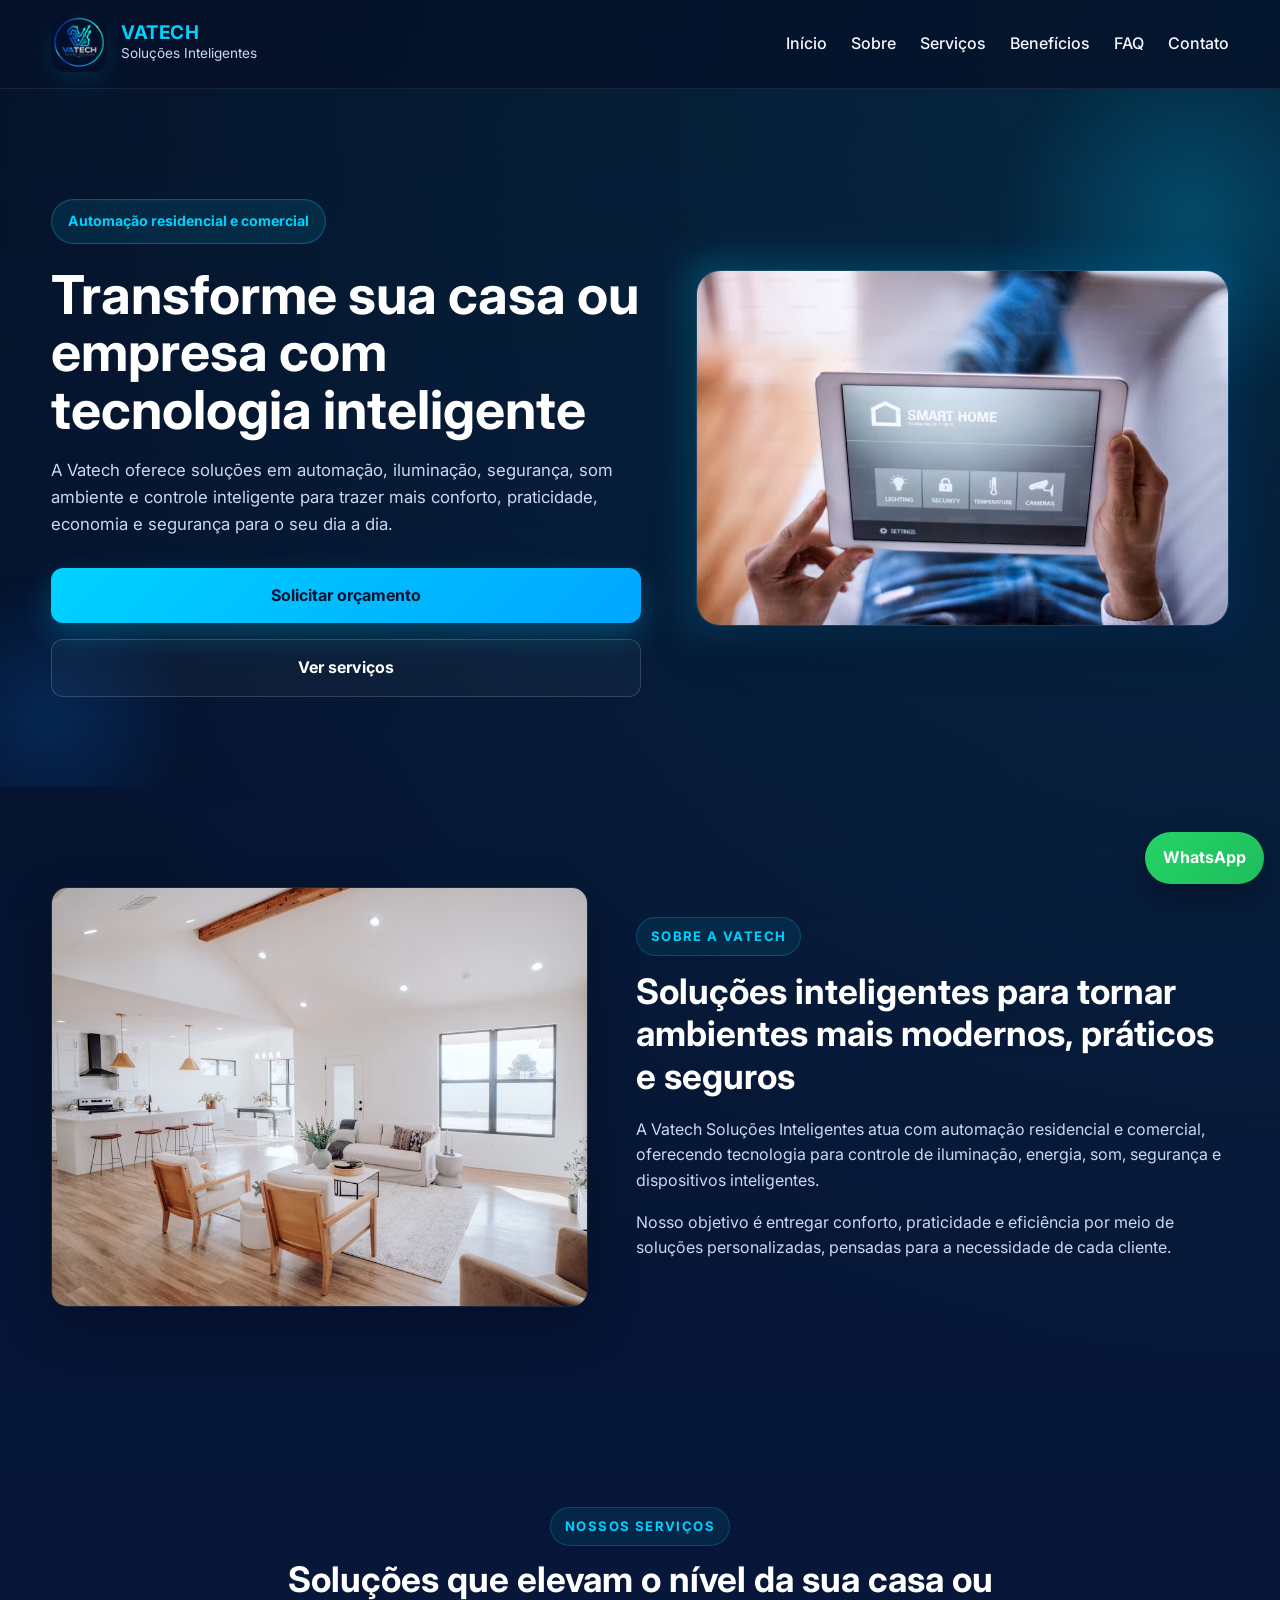
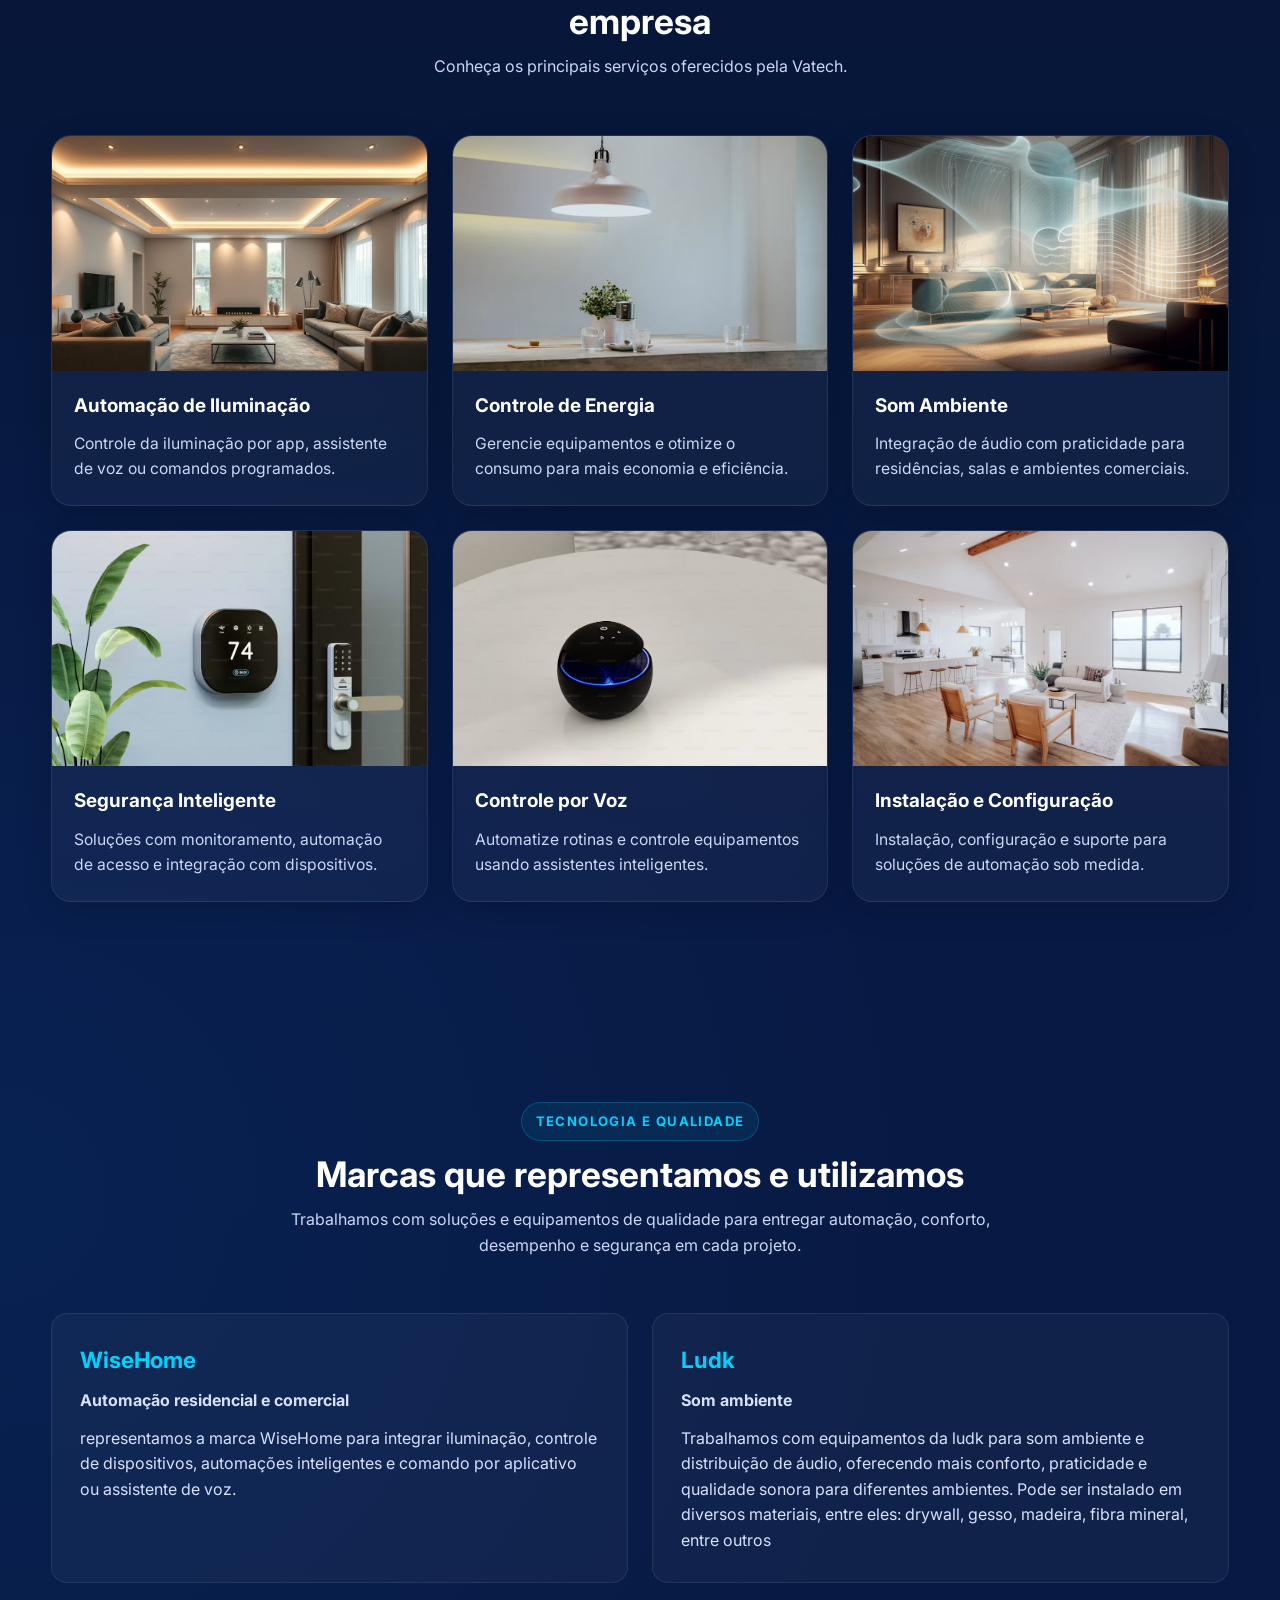
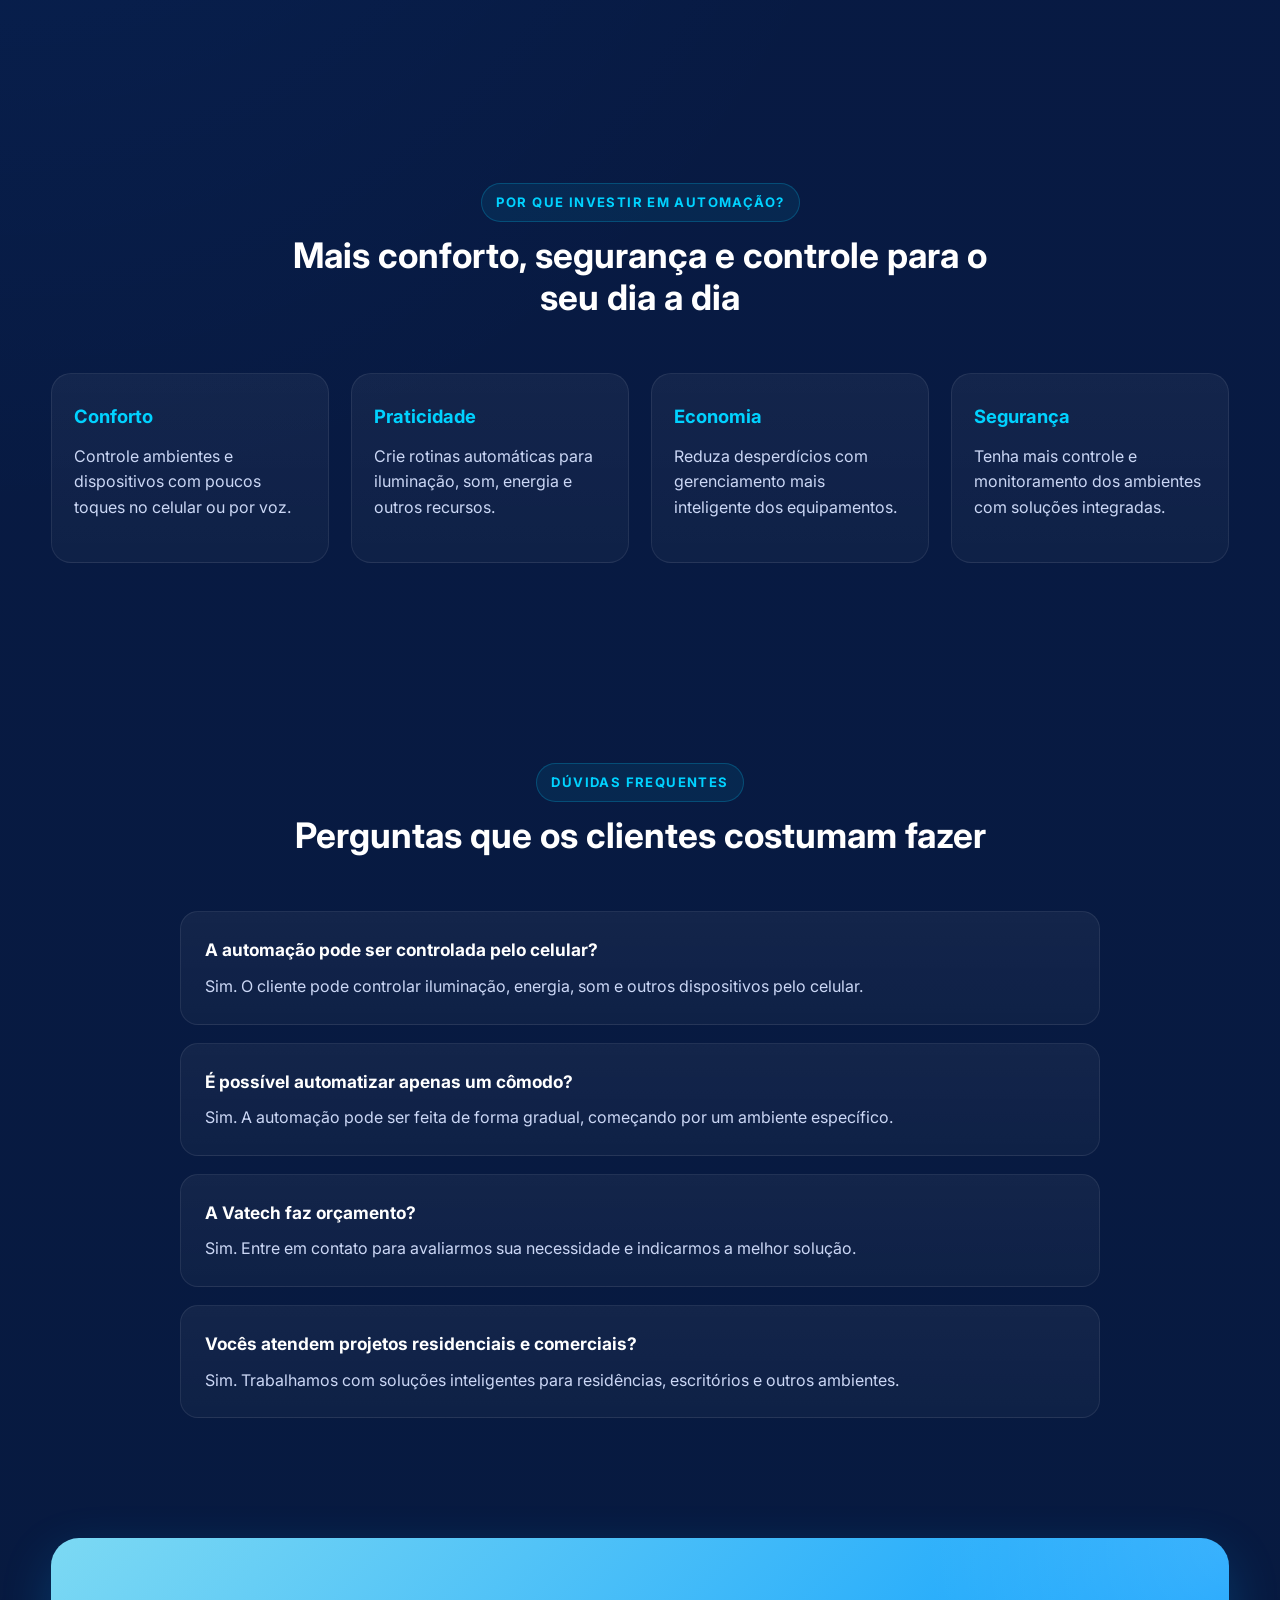
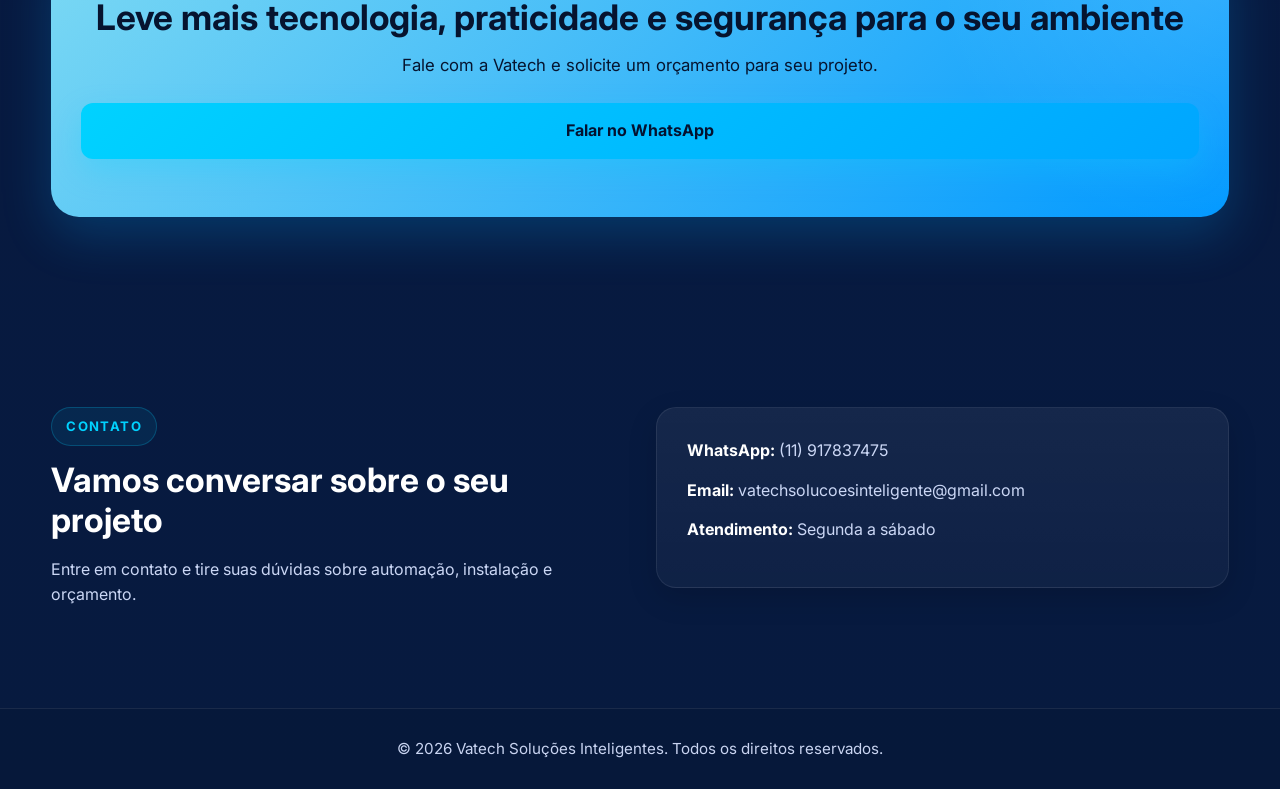
<file: index.html>
<!DOCTYPE html>
<html lang="pt-BR">
<head>
  <meta charset="UTF-8" />
  <meta name="viewport" content="width=device-width, initial-scale=1.0" />
  <title>Vatech Soluções Inteligentes</title>
  <link rel="stylesheet" href="style.css" />
  <link rel="preconnect" href="https://fonts.googleapis.com">
  <link rel="preconnect" href="https://fonts.gstatic.com" crossorigin>
  <link href="https://fonts.googleapis.com/css2?family=Inter:wght@400;500;600;700;800&display=swap" rel="stylesheet">
</head>
<body>

  <!-- HEADER -->
  <header class="header">
  <div class="container nav">
    <div class="logo">
      <img src="img/logo.png" alt="Logo Vatech">
      <div>
        <h1>VATECH</h1>
        <p>Soluções Inteligentes</p>
      </div>
    </div>

    <!-- BOTÃO DO MENU MOBILE -->
    <button class="menu-toggle" id="menu-toggle" type="button" aria-label="Abrir menu">
      ☰
    </button>

    <!-- MENU -->
    <nav class="menu" id="menu">
      <a href="#inicio">Início</a>
      <a href="#sobre">Sobre</a>
      <a href="#servicos">Serviços</a>
      <a href="#beneficios">Benefícios</a>
      <a href="#faq">FAQ</a>
      <a href="#contato">Contato</a>
    </nav>
  </div>
</header>

  <!-- HERO -->
  <section class="hero" id="inicio">
    <div class="container hero-content">
      <div class="hero-text">
        <span class="tag">Automação residencial e comercial</span>
        <h2>Transforme sua casa ou empresa com tecnologia inteligente</h2>
        <p>
          A Vatech oferece soluções em automação, iluminação, segurança, som ambiente e controle inteligente
          para trazer mais conforto, praticidade, economia e segurança para o seu dia a dia.
        </p>

        <div class="hero-buttons">
          <a class="btn-primary" href="https://wa.me/5511917837475" target="_blank">
            Solicitar orçamento
          </a>
          <a class="btn-secondary" href="#servicos">Ver serviços</a>
        </div>
      </div>

      <div class="hero-image">
        <img src="img/controle.jpg" alt="Automação residencial Vatech">
      </div>
    </div>
  </section>

  <!-- SOBRE -->
  <section class="sobre section" id="sobre">
    <div class="container sobre-grid">
      <div class="sobre-img">
        <img src="img/instalacao.jpg" alt="Instalação de automação">
      </div>

      <div class="sobre-text">
        <span class="section-tag">Sobre a Vatech</span>
        <h2>Soluções inteligentes para tornar ambientes mais modernos, práticos e seguros</h2>
        <p>
          A Vatech Soluções Inteligentes atua com automação residencial e comercial, oferecendo tecnologia
          para controle de iluminação, energia, som, segurança e dispositivos inteligentes.
        </p>
        <p>
          Nosso objetivo é entregar conforto, praticidade e eficiência por meio de soluções personalizadas,
          pensadas para a necessidade de cada cliente.
        </p>
      </div>
    </div>
  </section>

  <!-- SERVIÇOS -->
  <section class="servicos section" id="servicos">
    <div class="container">
      <div class="section-header">
        <span class="section-tag">Nossos serviços</span>
        <h2>Soluções que elevam o nível da sua casa ou empresa</h2>
        <p>Conheça os principais serviços oferecidos pela Vatech.</p>
      </div>

      <div class="cards">
        <div class="card">
          <img src="img/iluminacao.jpg" alt="Iluminação inteligente">
          <h3>Automação de Iluminação</h3>
          <p>Controle da iluminação por app, assistente de voz ou comandos programados.</p>
        </div>

        <div class="card">
          <img src="img/energia.jpg" alt="Controle de energia">
          <h3>Controle de Energia</h3>
          <p>Gerencie equipamentos e otimize o consumo para mais economia e eficiência.</p>
        </div>

        <div class="card">
          <img src="img/som.jpg" alt="Som ambiente">
          <h3>Som Ambiente</h3>
          <p>Integração de áudio com praticidade para residências, salas e ambientes comerciais.</p>
        </div>

        <div class="card">
          <img src="img/seguranca.jpg" alt="Segurança inteligente">
          <h3>Segurança Inteligente</h3>
          <p>Soluções com monitoramento, automação de acesso e integração com dispositivos.</p>
        </div>

        <div class="card">
          <img src="img/voz.jpg" alt="Comando por voz">
          <h3>Controle por Voz</h3>
          <p>Automatize rotinas e controle equipamentos usando assistentes inteligentes.</p>
        </div>

        <div class="card">
          <img src="img/instalacao.jpg" alt="Instalação e suporte">
          <h3>Instalação e Configuração</h3>
          <p>Instalação, configuração e suporte para soluções de automação sob medida.</p>
        </div>
      </div>
    </div>
  </section>

  <section class="marcas section" id="marcas">
  <div class="container">
    <div class="section-header">
      <span class="section-tag">Tecnologia e qualidade</span>
      <h2>Marcas que representamos e utilizamos</h2>
      <p>
        Trabalhamos com soluções e equipamentos de qualidade para entregar automação, conforto,
        desempenho e segurança em cada projeto.
      </p>
    </div>

    <div class="marcas-grid">
      <div class="marca-card">
        <h3>WiseHome</h3>
        <p class="marca-categoria">Automação residencial e comercial</p>
        <p>
          representamos a marca WiseHome para integrar iluminação, controle de dispositivos,
          automações inteligentes e comando por aplicativo ou assistente de voz.
        </p>
      </div>

      <div class="marca-card">
        <h3>Ludk</h3>
        <p class="marca-categoria">Som ambiente</p>
        <p>
          Trabalhamos com equipamentos da ludk para som ambiente e distribuição de áudio,
          oferecendo mais conforto, praticidade e qualidade sonora para diferentes ambientes.
          Pode ser instalado em diversos materiais, 
          entre eles: drywall,  gesso, madeira, fibra mineral, entre 
          outros
        </p>
      </div>
    </div>
  </div>
</section>

  <!-- BENEFÍCIOS -->
  <section class="beneficios section" id="beneficios">
    <div class="container">
      <div class="section-header">
        <span class="section-tag">Por que investir em automação?</span>
        <h2>Mais conforto, segurança e controle para o seu dia a dia</h2>
      </div>

      <div class="benefits-grid">
        <div class="benefit-box">
          <h3>Conforto</h3>
          <p>Controle ambientes e dispositivos com poucos toques no celular ou por voz.</p>
        </div>

        <div class="benefit-box">
          <h3>Praticidade</h3>
          <p>Crie rotinas automáticas para iluminação, som, energia e outros recursos.</p>
        </div>

        <div class="benefit-box">
          <h3>Economia</h3>
          <p>Reduza desperdícios com gerenciamento mais inteligente dos equipamentos.</p>
        </div>

        <div class="benefit-box">
          <h3>Segurança</h3>
          <p>Tenha mais controle e monitoramento dos ambientes com soluções integradas.</p>
        </div>
      </div>
    </div>
  </section>

  <!-- GALERIA 
  <section class="galeria section">
    <div class="container">
      <div class="section-header">
        <span class="section-tag">Projetos e inspirações</span>
        <h2>Ambientes que podem receber automação inteligente</h2>
      </div>

      <div class="gallery-grid">
        <img src="img/projeto1.png" alt="Projeto Vatech 1">
        <img src="img/projeto2.png" alt="Projeto Vatech 2">
        <img src="img/projeto3.png" alt="Projeto Vatech 3">
      </div>
    </div>
  </section>  -->

  <!-- FAQ -->
  <section class="faq section" id="faq">
    <div class="container">
      <div class="section-header">
        <span class="section-tag">Dúvidas frequentes</span>
        <h2>Perguntas que os clientes costumam fazer</h2>
      </div>

      <div class="faq-list">
        <div class="faq-item">
          <h3>A automação pode ser controlada pelo celular?</h3>
          <p>Sim. O cliente pode controlar iluminação, energia, som e outros dispositivos pelo celular.</p>
        </div>

        <div class="faq-item">
          <h3>É possível automatizar apenas um cômodo?</h3>
          <p>Sim. A automação pode ser feita de forma gradual, começando por um ambiente específico.</p>
        </div>

        <div class="faq-item">
          <h3>A Vatech faz orçamento?</h3>
          <p>Sim. Entre em contato para avaliarmos sua necessidade e indicarmos a melhor solução.</p>
        </div>

        <div class="faq-item">
          <h3>Vocês atendem projetos residenciais e comerciais?</h3>
          <p>Sim. Trabalhamos com soluções inteligentes para residências, escritórios e outros ambientes.</p>
        </div>
      </div>
    </div>
  </section>

  <!-- CTA FINAL -->
  <section class="cta-final">
    <div class="container cta-box">
      <h2>Leve mais tecnologia, praticidade e segurança para o seu ambiente</h2>
      <p>Fale com a Vatech e solicite um orçamento para seu projeto.</p>
      <a class="btn-primary" href="https://wa.me/5511917837475" target="_blank">
        Falar no WhatsApp
      </a>
    </div>
  </section>

  <!-- CONTATO -->
  <section class="contato section" id="contato">
    <div class="container contato-grid">
      <div>
        <span class="section-tag">Contato</span>
        <h2>Vamos conversar sobre o seu projeto</h2>
        <p>Entre em contato e tire suas dúvidas sobre automação, instalação e orçamento.</p>
      </div>

      <div class="contato-box">
        <p><strong>WhatsApp:</strong> (11) 917837475</p>
        <p><strong>Email:</strong> vatechsolucoesinteligente@gmail.com</p>
        <p><strong>Atendimento:</strong> Segunda a sábado</p>
      </div>
    </div>
  </section>

  <!-- RODAPÉ -->
  <footer class="footer">
    <div class="container footer-content">
      <p>© 2026 Vatech Soluções Inteligentes. Todos os direitos reservados.</p>
    </div>
  </footer>

  <!-- BOTÃO WHATSAPP -->
  <a class="whatsapp-float" href="https://wa.me/5511917837475" target="_blank">
    WhatsApp
  </a>

  <script src="script.js"></script>

</body>
</html>
</file>
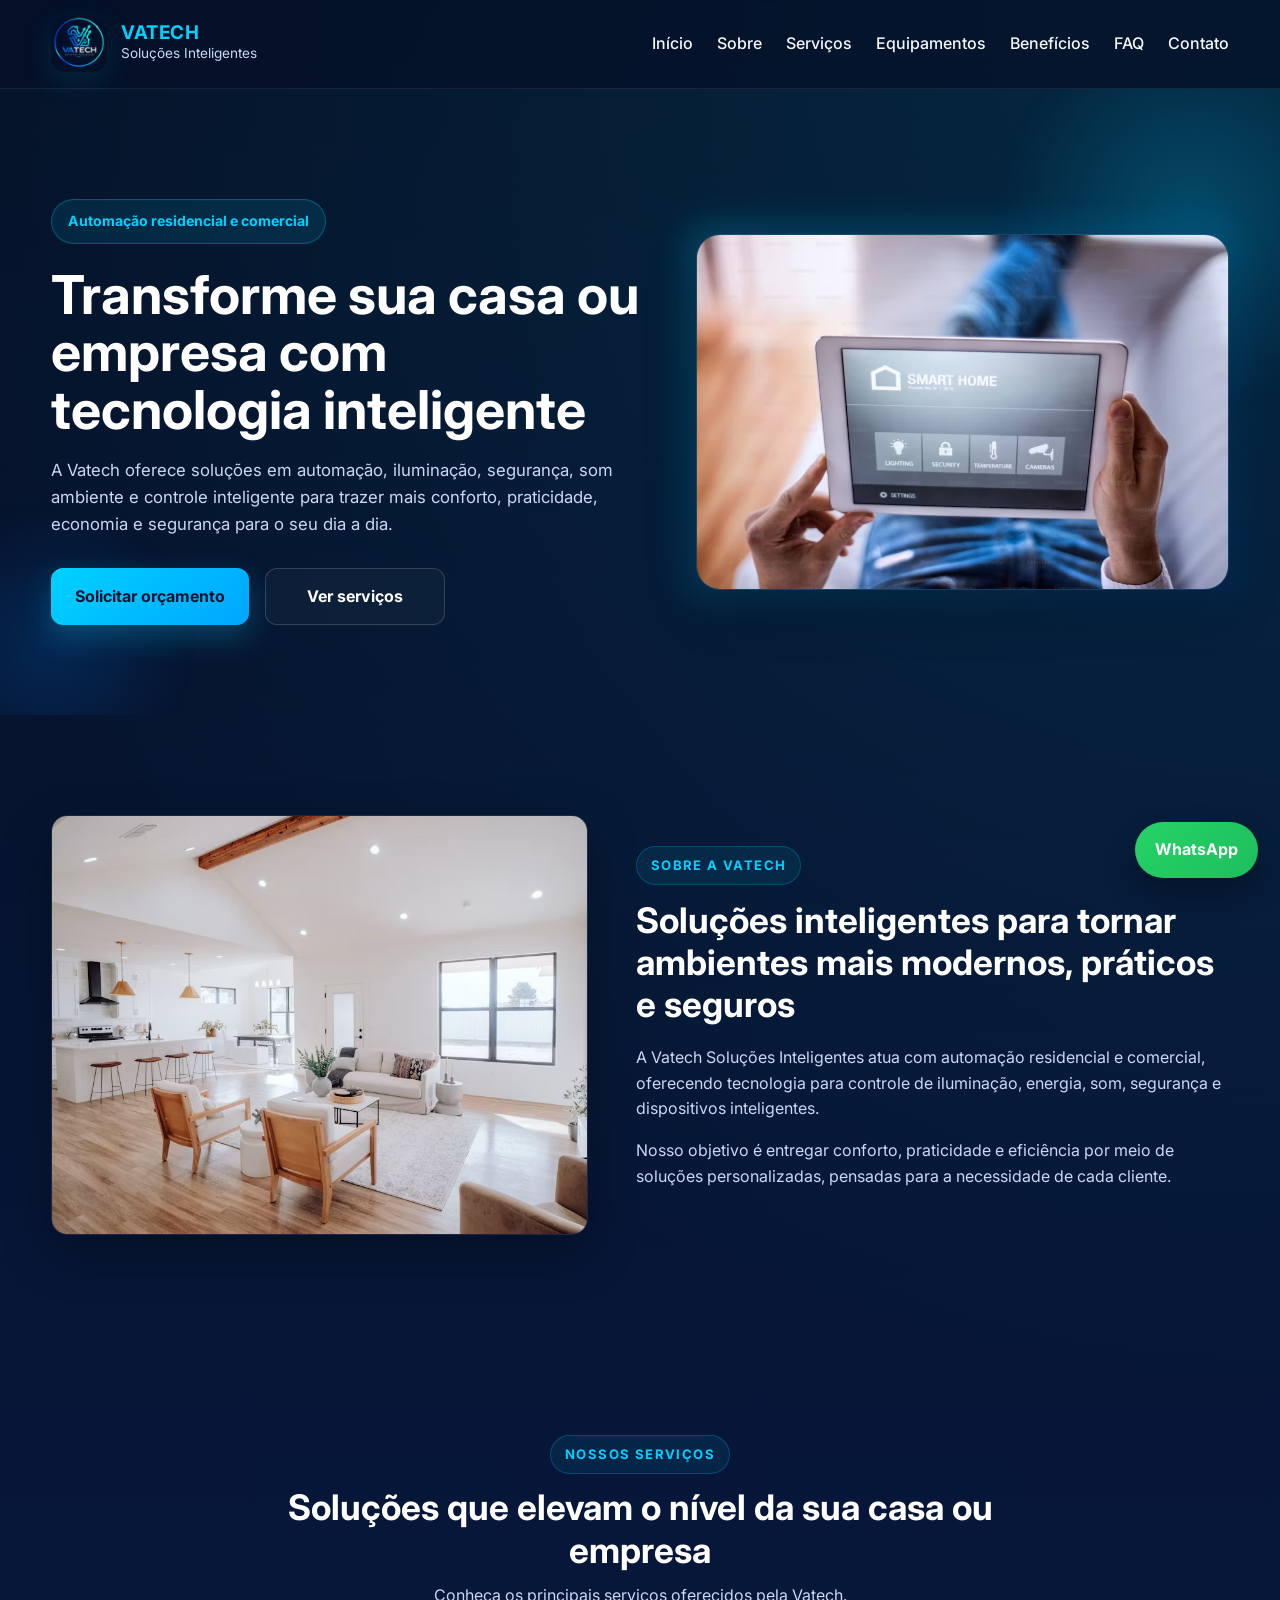
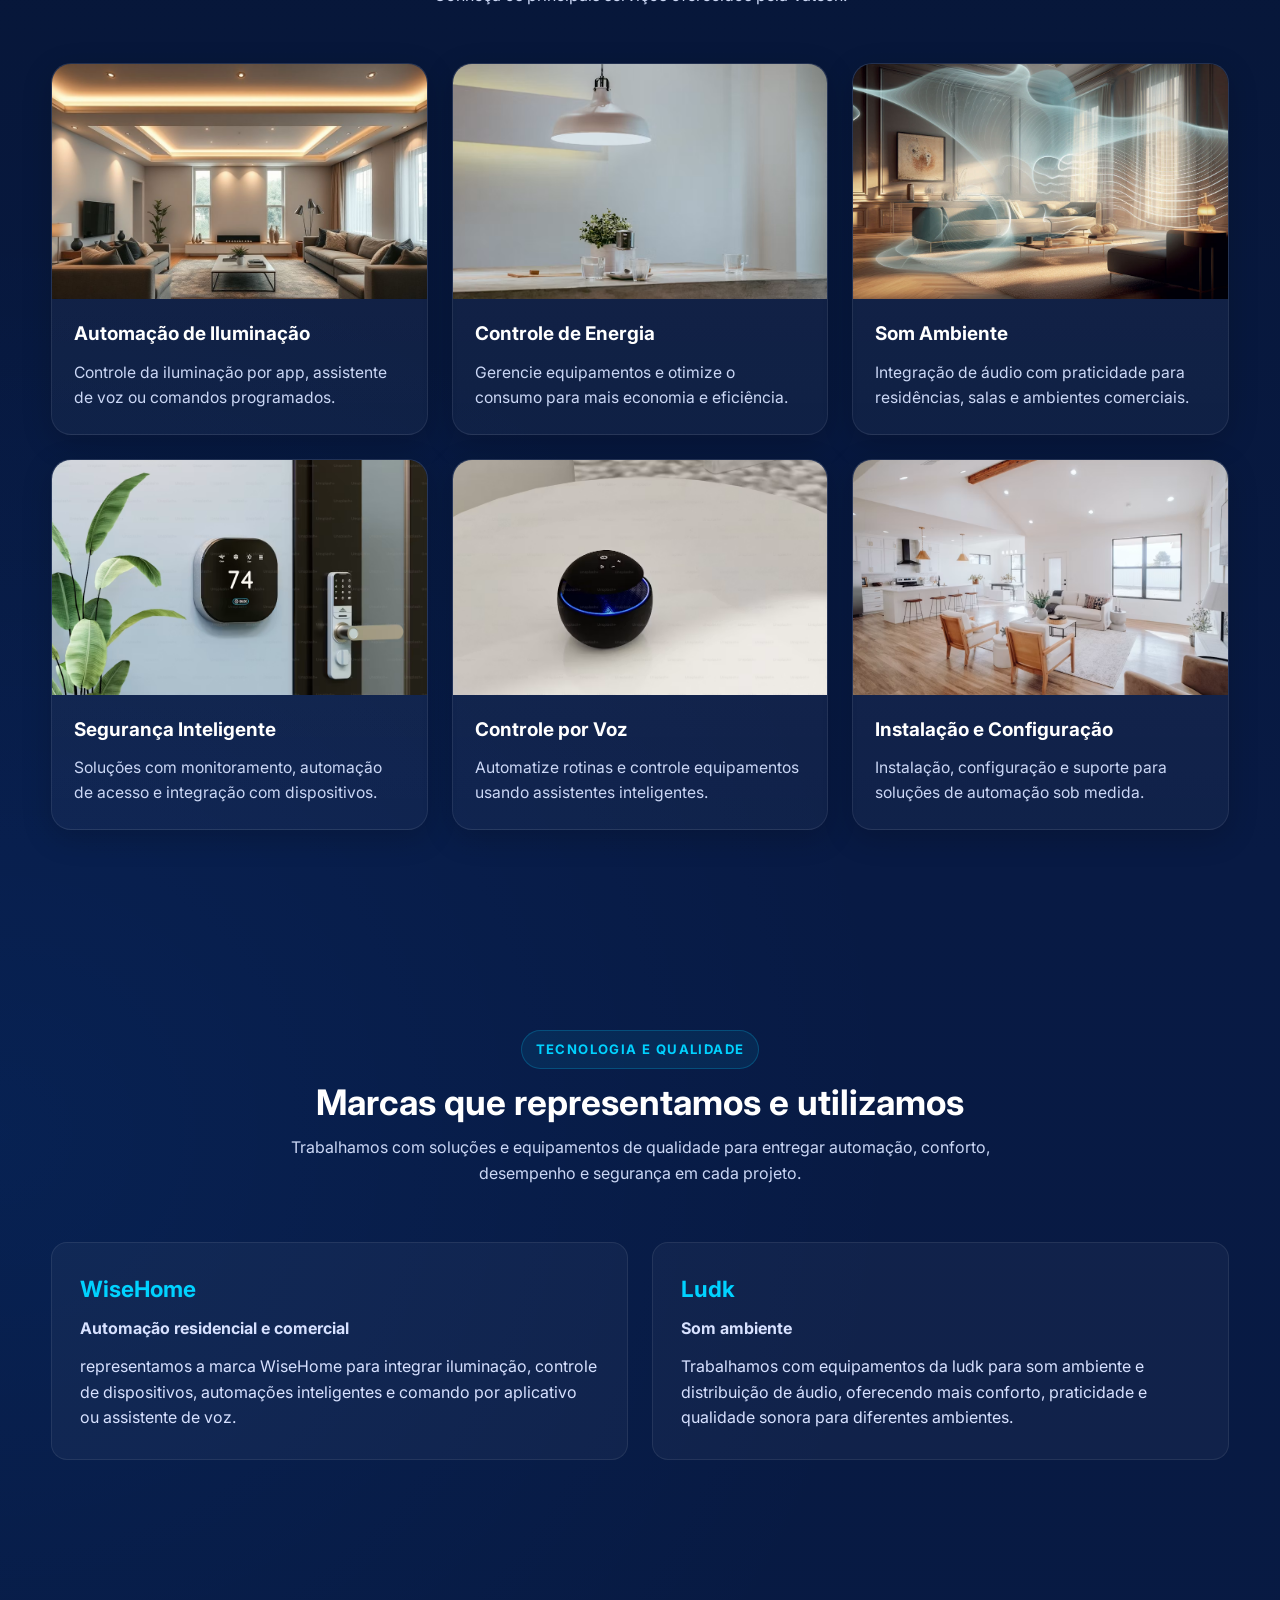
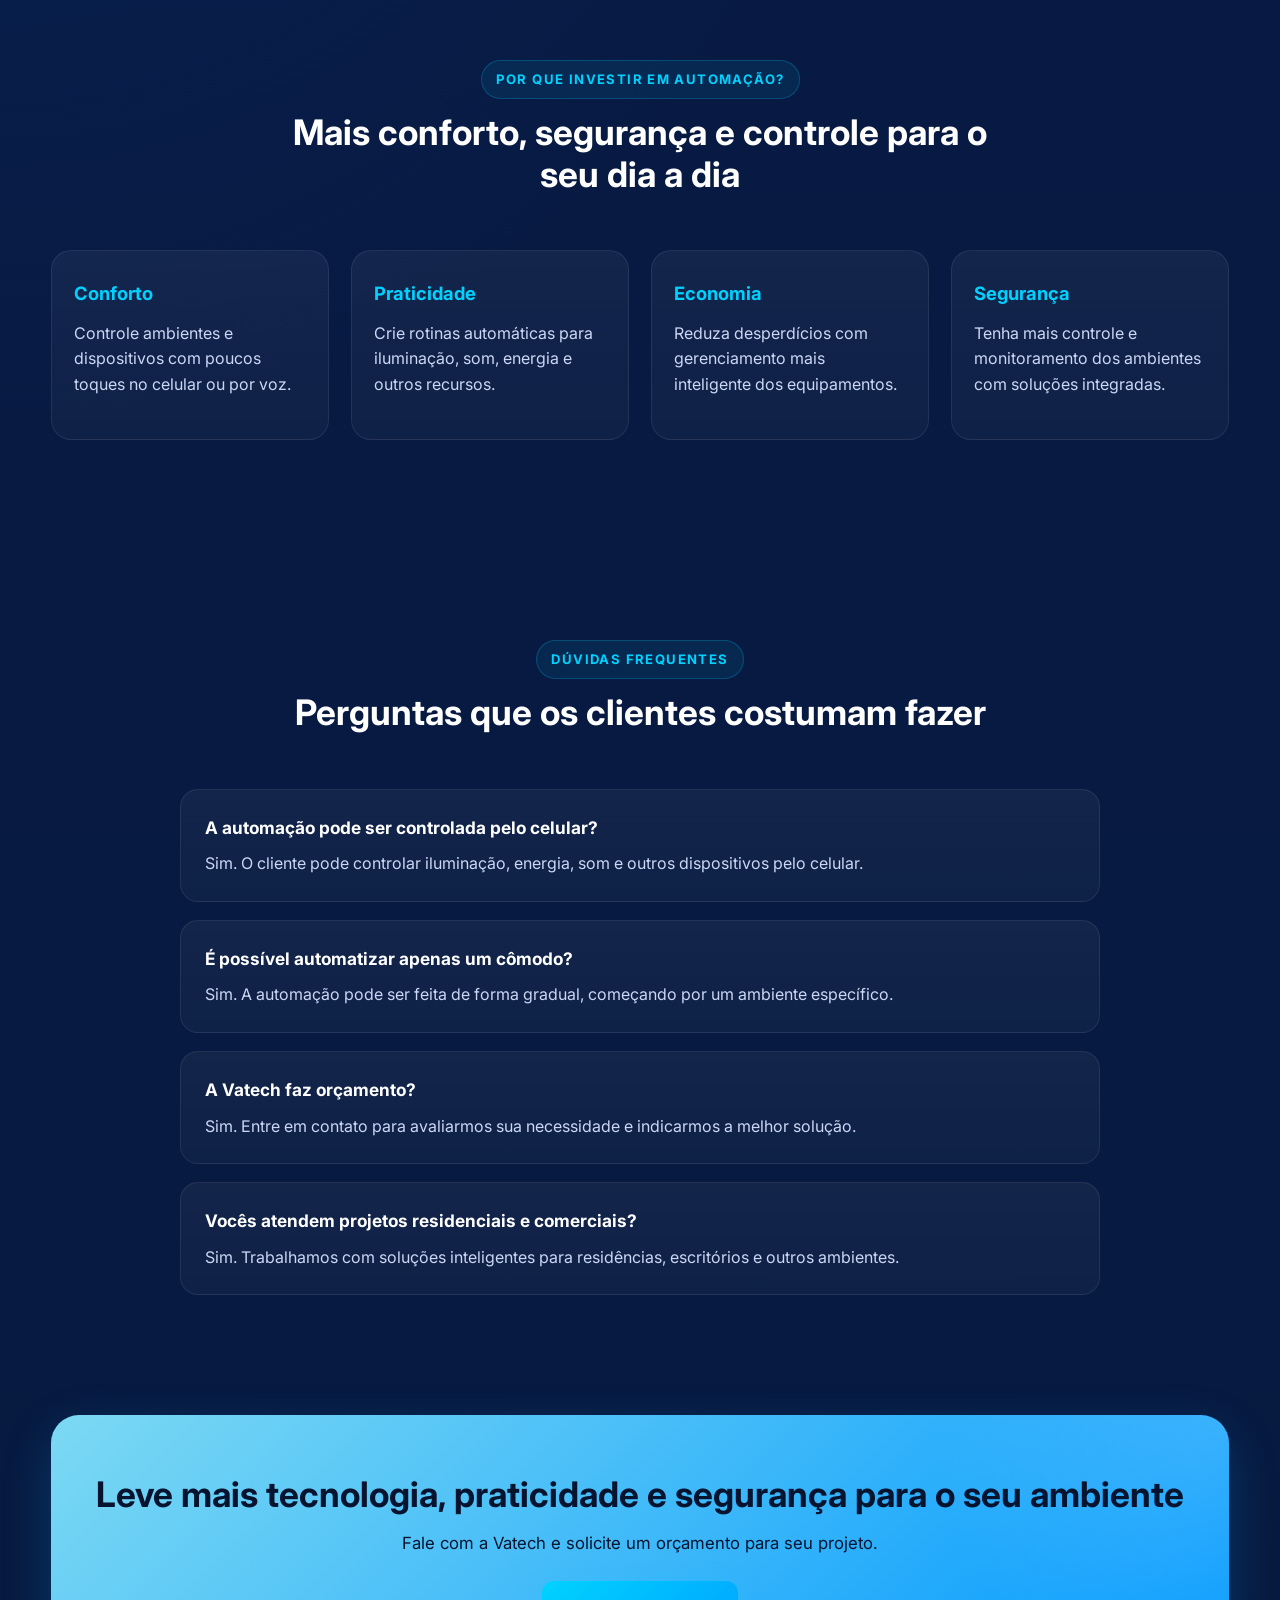
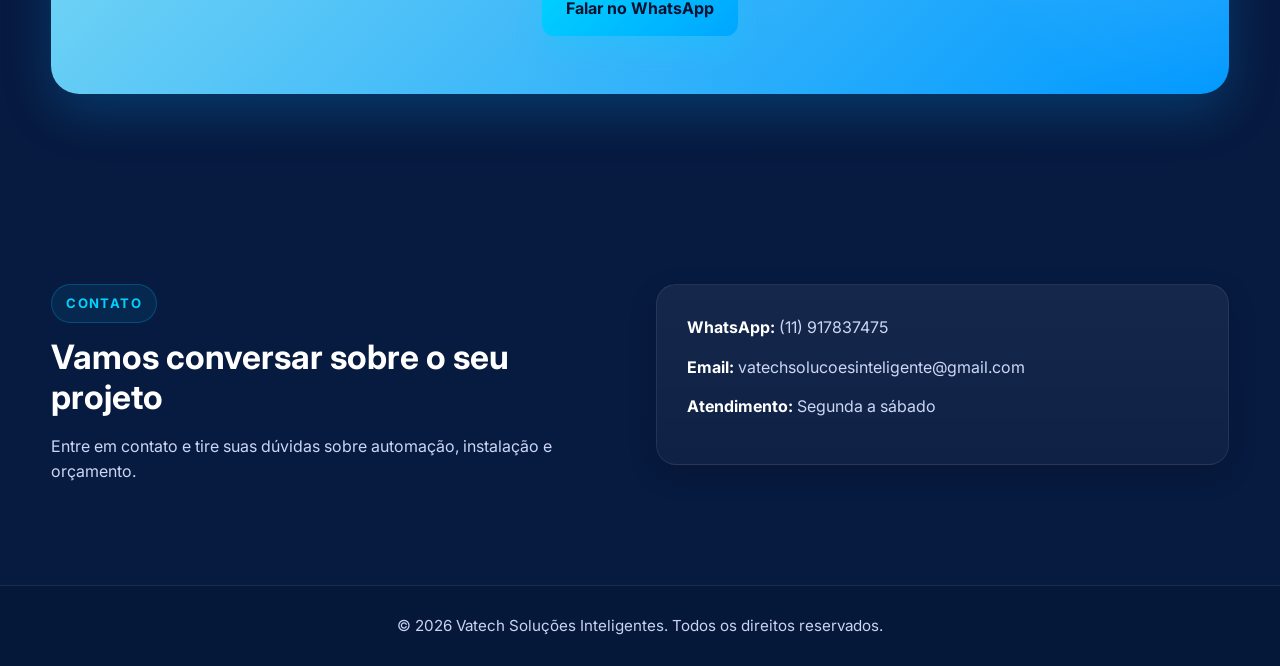
<file: projeto/index.html>
<!DOCTYPE html>
<html lang="pt-BR">
<head>
  <meta charset="UTF-8" />
  <meta name="viewport" content="width=device-width, initial-scale=1.0" />
  <title>Vatech Soluções Inteligentes</title>
  <link rel="stylesheet" href="style.css" />
  <link rel="preconnect" href="https://fonts.googleapis.com">
  <link rel="preconnect" href="https://fonts.gstatic.com" crossorigin>
  <link href="https://fonts.googleapis.com/css2?family=Inter:wght@400;500;600;700;800&display=swap" rel="stylesheet">
</head>
<body>

  <!-- HEADER -->
  <header class="header">
    <div class="container nav">
      <div class="logo">
        <img src="img/logo.png" alt="Logo Vatech">
        <div>
          <h1>VATECH</h1>
          <p>Soluções Inteligentes</p>
        </div>
      </div>

      <nav class="menu">
        <a href="#inicio">Início</a>
        <a href="#sobre">Sobre</a>
        <a href="#servicos">Serviços</a>
        <a href="#marcas">Equipamentos</a>
        <a href="#beneficios">Benefícios</a>
        <a href="#faq">FAQ</a>
        <a href="#contato">Contato</a>
      </nav>
    </div>
  </header>

  <!-- HERO -->
  <section class="hero" id="inicio">
    <div class="container hero-content">
      <div class="hero-text">
        <span class="tag">Automação residencial e comercial</span>
        <h2>Transforme sua casa ou empresa com tecnologia inteligente</h2>
        <p>
          A Vatech oferece soluções em automação, iluminação, segurança, som ambiente e controle inteligente
          para trazer mais conforto, praticidade, economia e segurança para o seu dia a dia.
        </p>

        <div class="hero-buttons">
          <a class="btn-primary" href="https://wa.me/5511917837475" target="_blank">
            Solicitar orçamento
          </a>
          <a class="btn-secondary" href="#servicos">Ver serviços</a>
        </div>
      </div>

      <div class="hero-image">
        <img src="img/controle.jpg" alt="Automação residencial Vatech">
      </div>
    </div>
  </section>

  <!-- SOBRE -->
  <section class="sobre section" id="sobre">
    <div class="container sobre-grid">
      <div class="sobre-img">
        <img src="img/instalacao.jpg" alt="Instalação de automação">
      </div>

      <div class="sobre-text">
        <span class="section-tag">Sobre a Vatech</span>
        <h2>Soluções inteligentes para tornar ambientes mais modernos, práticos e seguros</h2>
        <p>
          A Vatech Soluções Inteligentes atua com automação residencial e comercial, oferecendo tecnologia
          para controle de iluminação, energia, som, segurança e dispositivos inteligentes.
        </p>
        <p>
          Nosso objetivo é entregar conforto, praticidade e eficiência por meio de soluções personalizadas,
          pensadas para a necessidade de cada cliente.
        </p>
      </div>
    </div>
  </section>

  <!-- SERVIÇOS -->
  <section class="servicos section" id="servicos">
    <div class="container">
      <div class="section-header">
        <span class="section-tag">Nossos serviços</span>
        <h2>Soluções que elevam o nível da sua casa ou empresa</h2>
        <p>Conheça os principais serviços oferecidos pela Vatech.</p>
      </div>

      <div class="cards">
        <div class="card">
          <img src="img/iluminacao.jpg" alt="Iluminação inteligente">
          <h3>Automação de Iluminação</h3>
          <p>Controle da iluminação por app, assistente de voz ou comandos programados.</p>
        </div>

        <div class="card">
          <img src="img/energia.jpg" alt="Controle de energia">
          <h3>Controle de Energia</h3>
          <p>Gerencie equipamentos e otimize o consumo para mais economia e eficiência.</p>
        </div>

        <div class="card">
          <img src="img/som.jpg" alt="Som ambiente">
          <h3>Som Ambiente</h3>
          <p>Integração de áudio com praticidade para residências, salas e ambientes comerciais.</p>
        </div>

        <div class="card">
          <img src="img/seguranca.jpg" alt="Segurança inteligente">
          <h3>Segurança Inteligente</h3>
          <p>Soluções com monitoramento, automação de acesso e integração com dispositivos.</p>
        </div>

        <div class="card">
          <img src="img/voz.jpg" alt="Comando por voz">
          <h3>Controle por Voz</h3>
          <p>Automatize rotinas e controle equipamentos usando assistentes inteligentes.</p>
        </div>

        <div class="card">
          <img src="img/instalacao.jpg" alt="Instalação e suporte">
          <h3>Instalação e Configuração</h3>
          <p>Instalação, configuração e suporte para soluções de automação sob medida.</p>
        </div>
      </div>
    </div>
  </section>

  <section class="marcas section" id="marcas">
  <div class="container">
    <div class="section-header">
      <span class="section-tag">Tecnologia e qualidade</span>
      <h2>Marcas que representamos e utilizamos</h2>
      <p>
        Trabalhamos com soluções e equipamentos de qualidade para entregar automação, conforto,
        desempenho e segurança em cada projeto.
      </p>
    </div>

    <div class="marcas-grid">
      <div class="marca-card">
        <h3>WiseHome</h3>
        <p class="marca-categoria">Automação residencial e comercial</p>
        <p>
          representamos a marca WiseHome para integrar iluminação, controle de dispositivos,
          automações inteligentes e comando por aplicativo ou assistente de voz.
        </p>
      </div>

      <div class="marca-card">
        <h3>Ludk</h3>
        <p class="marca-categoria">Som ambiente</p>
        <p>
          Trabalhamos com equipamentos da ludk para som ambiente e distribuição de áudio,
          oferecendo mais conforto, praticidade e qualidade sonora para diferentes ambientes.
        </p>
      </div>
    </div>
  </div>
</section>

  <!-- BENEFÍCIOS -->
  <section class="beneficios section" id="beneficios">
    <div class="container">
      <div class="section-header">
        <span class="section-tag">Por que investir em automação?</span>
        <h2>Mais conforto, segurança e controle para o seu dia a dia</h2>
      </div>

      <div class="benefits-grid">
        <div class="benefit-box">
          <h3>Conforto</h3>
          <p>Controle ambientes e dispositivos com poucos toques no celular ou por voz.</p>
        </div>

        <div class="benefit-box">
          <h3>Praticidade</h3>
          <p>Crie rotinas automáticas para iluminação, som, energia e outros recursos.</p>
        </div>

        <div class="benefit-box">
          <h3>Economia</h3>
          <p>Reduza desperdícios com gerenciamento mais inteligente dos equipamentos.</p>
        </div>

        <div class="benefit-box">
          <h3>Segurança</h3>
          <p>Tenha mais controle e monitoramento dos ambientes com soluções integradas.</p>
        </div>
      </div>
    </div>
  </section>

  <!-- GALERIA 
  <section class="galeria section">
    <div class="container">
      <div class="section-header">
        <span class="section-tag">Projetos e inspirações</span>
        <h2>Ambientes que podem receber automação inteligente</h2>
      </div>

      <div class="gallery-grid">
        <img src="img/projeto1.png" alt="Projeto Vatech 1">
        <img src="img/projeto2.png" alt="Projeto Vatech 2">
        <img src="img/projeto3.png" alt="Projeto Vatech 3">
      </div>
    </div>
  </section>  -->

  <!-- FAQ -->
  <section class="faq section" id="faq">
    <div class="container">
      <div class="section-header">
        <span class="section-tag">Dúvidas frequentes</span>
        <h2>Perguntas que os clientes costumam fazer</h2>
      </div>

      <div class="faq-list">
        <div class="faq-item">
          <h3>A automação pode ser controlada pelo celular?</h3>
          <p>Sim. O cliente pode controlar iluminação, energia, som e outros dispositivos pelo celular.</p>
        </div>

        <div class="faq-item">
          <h3>É possível automatizar apenas um cômodo?</h3>
          <p>Sim. A automação pode ser feita de forma gradual, começando por um ambiente específico.</p>
        </div>

        <div class="faq-item">
          <h3>A Vatech faz orçamento?</h3>
          <p>Sim. Entre em contato para avaliarmos sua necessidade e indicarmos a melhor solução.</p>
        </div>

        <div class="faq-item">
          <h3>Vocês atendem projetos residenciais e comerciais?</h3>
          <p>Sim. Trabalhamos com soluções inteligentes para residências, escritórios e outros ambientes.</p>
        </div>
      </div>
    </div>
  </section>

  <!-- CTA FINAL -->
  <section class="cta-final">
    <div class="container cta-box">
      <h2>Leve mais tecnologia, praticidade e segurança para o seu ambiente</h2>
      <p>Fale com a Vatech e solicite um orçamento para seu projeto.</p>
      <a class="btn-primary" href="https://wa.me/5511917837475" target="_blank">
        Falar no WhatsApp
      </a>
    </div>
  </section>

  <!-- CONTATO -->
  <section class="contato section" id="contato">
    <div class="container contato-grid">
      <div>
        <span class="section-tag">Contato</span>
        <h2>Vamos conversar sobre o seu projeto</h2>
        <p>Entre em contato e tire suas dúvidas sobre automação, instalação e orçamento.</p>
      </div>

      <div class="contato-box">
        <p><strong>WhatsApp:</strong> (11) 917837475</p>
        <p><strong>Email:</strong> vatechsolucoesinteligente@gmail.com</p>
        <p><strong>Atendimento:</strong> Segunda a sábado</p>
      </div>
    </div>
  </section>

  <!-- RODAPÉ -->
  <footer class="footer">
    <div class="container footer-content">
      <p>© 2026 Vatech Soluções Inteligentes. Todos os direitos reservados.</p>
    </div>
  </footer>

  <!-- BOTÃO WHATSAPP -->
  <a class="whatsapp-float" href="https://wa.me/5511917837475" target="_blank">
    WhatsApp
  </a>

</body>
</html>
</file>
<file: style.css>
* {
  margin: 0;
  padding: 0;
  box-sizing: border-box;
}

html {
  scroll-behavior: smooth;
}

:root {
  --bg: #06132e;
  --bg-2: #081a44;
  --bg-3: #0b255d;
  --card: rgba(255, 255, 255, 0.06);
  --card-2: rgba(255, 255, 255, 0.04);
  --border: rgba(255, 255, 255, 0.1);
  --text: #ffffff;
  --muted: #cbd7f5;
  --primary: #00d2ff;
  --primary-2: #00a6ff;
  --shadow: 0 18px 50px rgba(0, 0, 0, 0.28);
  --radius: 18px;
}

body {
  font-family: 'Inter', sans-serif;
  color: var(--text);
  line-height: 1.6;
  background:
    radial-gradient(circle at top right, rgba(0, 210, 255, 0.12), transparent 25%),
    radial-gradient(circle at left center, rgba(0, 120, 255, 0.08), transparent 30%),
    linear-gradient(180deg, #051127 0%, #081a44 45%, #071a3f 100%);
}

img {
  max-width: 100%;
  display: block;
  border-radius: 16px;
}

a {
  text-decoration: none;
}

.container {
  width: min(92%, 1200px);
  margin: 0 auto;
}

.section {
  padding: 100px 0;
  position: relative;
}

.section-header {
  text-align: center;
  max-width: 760px;
  margin: 0 auto 55px;
}

.section-header h2 {
  font-size: 2.2rem;
  line-height: 1.2;
  margin: 12px 0;
}

.section-header p {
  color: var(--muted);
  font-size: 1rem;
}

.section-tag {
  display: inline-block;
  color: var(--primary);
  font-weight: 700;
  text-transform: uppercase;
  font-size: 0.82rem;
  letter-spacing: 1.4px;
  padding: 8px 14px;
  border: 1px solid rgba(0, 210, 255, 0.22);
  border-radius: 999px;
  background: rgba(0, 210, 255, 0.08);
}

/* HEADER */
.header {
  position: sticky;
  top: 0;
  z-index: 1000;
  background: rgba(5, 16, 40, 0.72);
  backdrop-filter: blur(14px);
  border-bottom: 1px solid rgba(255,255,255,0.08);
}

.nav {
  display: flex;
  justify-content: space-between;
  align-items: center;
  padding: 16px 0;
  gap: 20px;
}

.logo {
  display: flex;
  align-items: center;
  gap: 14px;
}

.logo img {
  width: 56px;
  height: 56px;
  object-fit: contain;
  border-radius: 14px;
  box-shadow: 0 10px 30px rgba(0, 210, 255, 0.12);
}

.logo h1 {
  font-size: 1.18rem;
  color: var(--primary);
  line-height: 1;
  letter-spacing: 0.5px;
}

.logo p {
  font-size: 0.85rem;
  color: var(--muted);
}

.menu {
  display: flex;
  gap: 24px;
  flex-wrap: wrap;
}

.menu-toggle {
  display: none;
  background: none;
  border: none;
  color: #fff;
  font-size: 2rem;
  cursor: pointer;
}

.menu a {
  color: #f5f8ff;
  font-weight: 500;
  position: relative;
  transition: 0.3s;
}

.menu a::after {
  content: "";
  position: absolute;
  left: 0;
  bottom: -6px;
  width: 0%;
  height: 2px;
  background: var(--primary);
  transition: 0.3s;
}

.menu a:hover {
  color: var(--primary);
}

.menu a:hover::after {
  width: 100%;
}

/* HERO */
.hero {
  padding: 110px 0 90px;
  position: relative;
  overflow: hidden;
}

.hero::before {
  content: "";
  position: absolute;
  width: 420px;
  height: 420px;
  right: -120px;
  top: -80px;
  background: radial-gradient(circle, rgba(0,210,255,0.22), transparent 65%);
  filter: blur(10px);
  pointer-events: none;
}

.hero::after {
  content: "";
  position: absolute;
  width: 300px;
  height: 300px;
  left: -100px;
  bottom: -80px;
  background: radial-gradient(circle, rgba(0,132,255,0.18), transparent 65%);
  filter: blur(10px);
  pointer-events: none;
}

.hero-content {
  display: grid;
  grid-template-columns: 1.05fr 0.95fr;
  align-items: center;
  gap: 55px;
  position: relative;
  z-index: 1;
}

.tag {
  display: inline-block;
  background: rgba(0, 210, 255, 0.10);
  color: var(--primary);
  border: 1px solid rgba(0, 210, 255, 0.28);
  padding: 10px 16px;
  border-radius: 999px;
  margin-bottom: 22px;
  font-size: 0.88rem;
  font-weight: 700;
  box-shadow: 0 0 0 1px rgba(255,255,255,0.02) inset;
}

.hero-text h2 {
  font-size: 3.35rem;
  line-height: 1.08;
  margin-bottom: 18px;
  max-width: 700px;
}

.hero-text p {
  color: var(--muted);
  max-width: 620px;
  margin-bottom: 30px;
  font-size: 1.05rem;
}

.hero-buttons {
  display: flex;
  gap: 16px;
  flex-wrap: wrap;
}

.btn-primary,
.btn-secondary {
  display: inline-flex;
  align-items: center;
  justify-content: center;
  padding: 15px 24px;
  border-radius: 12px;
  font-weight: 700;
  transition: 0.3s ease;
  min-width: 180px;
}

.btn-primary {
  background: linear-gradient(135deg, var(--primary) 0%, var(--primary-2) 100%);
  color: #041230;
  box-shadow: 0 12px 30px rgba(0, 210, 255, 0.25);
}

.btn-primary:hover {
  transform: translateY(-3px);
  box-shadow: 0 16px 36px rgba(0, 210, 255, 0.32);
}

.btn-secondary {
  border: 1px solid rgba(255,255,255,0.16);
  color: #fff;
  background: rgba(255,255,255,0.03);
}

.btn-secondary:hover {
  border-color: rgba(0,210,255,0.45);
  color: var(--primary);
  transform: translateY(-3px);
}

.hero-image {
  position: relative;
}

.hero-image::before {
  content: "";
  position: absolute;
  inset: -12px;
  background: linear-gradient(135deg, rgba(0,210,255,0.28), rgba(0,110,255,0.18));
  border-radius: 26px;
  filter: blur(16px);
  z-index: -1;
  opacity: 0.8;
}

.hero-image img {
  width: 100%;
  max-height: 500px;
  object-fit: cover;
  border-radius: 24px;
  border: 1px solid rgba(255,255,255,0.08);
  box-shadow: var(--shadow);
}

/* SOBRE */
.sobre-grid {
  display: grid;
  grid-template-columns: 0.95fr 1.05fr;
  gap: 48px;
  align-items: center;
}

.sobre-img img {
  width: 100%;
  min-height: 420px;
  object-fit: cover;
  box-shadow: var(--shadow);
  border: 1px solid rgba(255,255,255,0.08);
}

.sobre-text h2 {
  font-size: 2.2rem;
  margin: 14px 0 20px;
  line-height: 1.2;
}

.sobre-text p {
  color: var(--muted);
  margin-bottom: 16px;
  font-size: 1rem;
}

/* SERVIÇOS */
.cards {
  display: grid;
  grid-template-columns: repeat(3, 1fr);
  gap: 24px;
}

.card {
  background: linear-gradient(180deg, rgba(255,255,255,0.06) 0%, rgba(255,255,255,0.035) 100%);
  border: 1px solid rgba(255,255,255,0.08);
  border-radius: 20px;
  overflow: hidden;
  transition: 0.35s ease;
  position: relative;
  box-shadow: 0 8px 30px rgba(0,0,0,0.18);
}

.card::before {
  content: "";
  position: absolute;
  inset: 0;
  background: linear-gradient(180deg, rgba(0,210,255,0.05), transparent 30%);
  opacity: 0;
  transition: 0.35s ease;
  pointer-events: none;
}

.card:hover {
  transform: translateY(-10px);
  border-color: rgba(0,210,255,0.25);
  box-shadow: 0 20px 45px rgba(0,0,0,0.28);
}

.card:hover::before {
  opacity: 1;
}

.card img {
  width: 100%;
  height: 235px;
  object-fit: cover;
  border-radius: 0;
}

.card h3 {
  font-size: 1.18rem;
  padding: 20px 22px 10px;
}

.card p {
  color: var(--muted);
  padding: 0 22px 24px;
  font-size: 0.98rem;
}

/* MARCAS / EQUIPAMENTOS */
.marcas-grid {
  display: grid;
  grid-template-columns: repeat(2, 1fr);
  gap: 24px;
}

.marca-card {
  background: rgba(255,255,255,0.04);
  border: 1px solid rgba(255,255,255,0.08);
  border-radius: 16px;
  padding: 28px;
  transition: 0.3s;
}

.marca-card:hover {
  transform: translateY(-6px);
  border-color: rgba(0,210,255,0.35);
}

.marca-card h3 {
  font-size: 1.4rem;
  margin-bottom: 10px;
  color: #00d2ff;
}

.marca-categoria {
  font-weight: 700;
  color: #ffffff;
  margin-bottom: 12px;
}

.marca-card p {
  color: #d7e1ff;
}

@media (max-width: 768px) {
  .marcas-grid {
    grid-template-columns: 1fr;
  }
}

/* BENEFÍCIOS */
.benefits-grid {
  display: grid;
  grid-template-columns: repeat(4, 1fr);
  gap: 22px;
}

.benefit-box {
  background: linear-gradient(180deg, rgba(255,255,255,0.05), rgba(255,255,255,0.03));
  border: 1px solid rgba(255,255,255,0.08);
  border-radius: 20px;
  padding: 28px 22px;
  transition: 0.3s ease;
  min-height: 190px;
}

.benefit-box:hover {
  transform: translateY(-6px);
  border-color: rgba(0,210,255,0.25);
  box-shadow: 0 18px 35px rgba(0,0,0,0.18);
}

.benefit-box h3 {
  margin-bottom: 12px;
  color: var(--primary);
  font-size: 1.15rem;
}

.benefit-box p {
  color: var(--muted);
}

/* GALERIA */
.gallery-grid {
  display: grid;
  grid-template-columns: repeat(3, 1fr);
  gap: 22px;
}

.gallery-grid img {
  height: 280px;
  object-fit: cover;
  width: 100%;
  border-radius: 18px;
  border: 1px solid rgba(255,255,255,0.08);
  transition: 0.35s ease;
  box-shadow: 0 10px 30px rgba(0,0,0,0.16);
}

.gallery-grid img:hover {
  transform: translateY(-6px) scale(1.01);
}

/* FAQ */
.faq-list {
  max-width: 920px;
  margin: 0 auto;
  display: grid;
  gap: 18px;
}

.faq-item {
  background: linear-gradient(180deg, rgba(255,255,255,0.05), rgba(255,255,255,0.03));
  border: 1px solid rgba(255,255,255,0.08);
  border-radius: 18px;
  padding: 24px;
  transition: 0.3s ease;
}

.faq-item:hover {
  border-color: rgba(0,210,255,0.22);
  transform: translateY(-3px);
}

.faq-item h3 {
  margin-bottom: 10px;
  font-size: 1.08rem;
}

.faq-item p {
  color: var(--muted);
}

/* CTA FINAL */
.cta-final {
  padding: 20px 0 90px;
}

.cta-box {
  background:
    radial-gradient(circle at top right, rgba(255,255,255,0.15), transparent 25%),
    linear-gradient(135deg, #7cd9f3 0%, #0098ff 100%);
  color: #06142f;
  text-align: center;
  padding: 58px 30px;
  border-radius: 28px;
  box-shadow: 0 18px 50px rgba(0, 170, 255, 0.22);
}

.cta-box h2 {
  font-size: 2.2rem;
  margin-bottom: 14px;
  line-height: 1.2;
}

.cta-box p {
  margin-bottom: 24px;
  font-size: 1.05rem;
}

/* CONTATO */
.contato-grid {
  display: grid;
  grid-template-columns: 1fr 1fr;
  gap: 32px;
  align-items: start;
}

.contato h2 {
  margin: 14px 0 16px;
  font-size: 2.1rem;
  line-height: 1.2;
}

.contato p {
  color: var(--muted);
}

.contato-box {
  background: linear-gradient(180deg, rgba(255,255,255,0.06), rgba(255,255,255,0.035));
  border: 1px solid rgba(255,255,255,0.08);
  border-radius: 20px;
  padding: 30px;
  box-shadow: 0 10px 30px rgba(0,0,0,0.14);
}

.contato-box p {
  margin-bottom: 14px;
  font-size: 1rem;
}

.contato-box strong {
  color: #fff;
}

/* FOOTER */
.footer {
  border-top: 1px solid rgba(255,255,255,0.08);
  padding: 28px 0;
  text-align: center;
  background: rgba(0,0,0,0.08);
}

.footer p {
  color: #c9d4f1;
  font-size: 0.95rem;
}

/* WHATSAPP */
.whatsapp-float {
  position: fixed;
  right: 22px;
  bottom: 22px;
  background: linear-gradient(135deg, #25d366 0%, #1ebe5d 100%);
  color: #fff;
  padding: 15px 20px;
  border-radius: 999px;
  font-weight: 700;
  box-shadow: 0 14px 30px rgba(0,0,0,0.28);
  z-index: 999;
  transition: 0.3s ease;
}

.whatsapp-float:hover {
  transform: translateY(-3px) scale(1.03);
}

/* RESPONSIVO */
@media (max-width: 1100px) {
  .hero-content,
  .sobre-grid,
  .contato-grid {
    grid-template-columns: 1fr;
  }

  .hero-text {
    order: 1;
  }

  .hero-image {
    order: 2;
  }

  .cards {
    grid-template-columns: repeat(2, 1fr);
  }

  .benefits-grid {
    grid-template-columns: repeat(2, 1fr);
  }

  .gallery-grid {
    grid-template-columns: 1fr 1fr;
  }

  .hero-text h2 {
    font-size: 2.7rem;
  }
}

@media (max-width: 768px) {
  .nav {
    flex-direction: row;
    align-items: center;
    justify-content: space-between;
  }

  .menu-toggle {
    display: block;
  }

  .menu {
    display: none;
    position: absolute;
    top: 85px;
    right: 20px;
    width: 220px;
    background: rgba(4, 15, 44, 0.98);
    border: 1px solid rgba(255,255,255,0.08);
    border-radius: 14px;
    padding: 16px;
    flex-direction: column;
    gap: 14px;
    box-shadow: 0 20px 40px rgba(0,0,0,0.25);
    z-index: 999;
  }

  .menu.active {
    display: flex;
  }

  .menu a {
    color: #fff;
    font-size: 1rem;
  }

  .hero-content,
  .sobre-grid,
  .contato-grid {
    grid-template-columns: 1fr;
  }

  .cards,
  .benefits-grid,
  .gallery-grid {
    grid-template-columns: 1fr;
  }

  .hero-text h2,
  .sobre-text h2,
  .section-header h2,
  .contato h2,
  .cta-box h2 {
    font-size: 1.8rem;
  }

  .hero {
    padding-top: 60px;
  }
}

  .hero-buttons {
    flex-direction: column;
    align-items: stretch;
  }

  .btn-primary,
  .btn-secondary {
    width: 100%;
  }

  .whatsapp-float {
    right: 16px;
    bottom: 16px;
    padding: 13px 18px;
  }
</file>
<file: projeto/style.css>
* {
  margin: 0;
  padding: 0;
  box-sizing: border-box;
}

html {
  scroll-behavior: smooth;
}

:root {
  --bg: #06132e;
  --bg-2: #081a44;
  --bg-3: #0b255d;
  --card: rgba(255, 255, 255, 0.06);
  --card-2: rgba(255, 255, 255, 0.04);
  --border: rgba(255, 255, 255, 0.1);
  --text: #ffffff;
  --muted: #cbd7f5;
  --primary: #00d2ff;
  --primary-2: #00a6ff;
  --shadow: 0 18px 50px rgba(0, 0, 0, 0.28);
  --radius: 18px;
}

body {
  font-family: 'Inter', sans-serif;
  color: var(--text);
  line-height: 1.6;
  background:
    radial-gradient(circle at top right, rgba(0, 210, 255, 0.12), transparent 25%),
    radial-gradient(circle at left center, rgba(0, 120, 255, 0.08), transparent 30%),
    linear-gradient(180deg, #051127 0%, #081a44 45%, #071a3f 100%);
}

img {
  max-width: 100%;
  display: block;
  border-radius: 16px;
}

a {
  text-decoration: none;
}

.container {
  width: min(92%, 1200px);
  margin: 0 auto;
}

.section {
  padding: 100px 0;
  position: relative;
}

.section-header {
  text-align: center;
  max-width: 760px;
  margin: 0 auto 55px;
}

.section-header h2 {
  font-size: 2.2rem;
  line-height: 1.2;
  margin: 12px 0;
}

.section-header p {
  color: var(--muted);
  font-size: 1rem;
}

.section-tag {
  display: inline-block;
  color: var(--primary);
  font-weight: 700;
  text-transform: uppercase;
  font-size: 0.82rem;
  letter-spacing: 1.4px;
  padding: 8px 14px;
  border: 1px solid rgba(0, 210, 255, 0.22);
  border-radius: 999px;
  background: rgba(0, 210, 255, 0.08);
}

/* HEADER */
.header {
  position: sticky;
  top: 0;
  z-index: 1000;
  background: rgba(5, 16, 40, 0.72);
  backdrop-filter: blur(14px);
  border-bottom: 1px solid rgba(255,255,255,0.08);
}

.nav {
  display: flex;
  justify-content: space-between;
  align-items: center;
  padding: 16px 0;
  gap: 20px;
}

.logo {
  display: flex;
  align-items: center;
  gap: 14px;
}

.logo img {
  width: 56px;
  height: 56px;
  object-fit: contain;
  border-radius: 14px;
  box-shadow: 0 10px 30px rgba(0, 210, 255, 0.12);
}

.logo h1 {
  font-size: 1.18rem;
  color: var(--primary);
  line-height: 1;
  letter-spacing: 0.5px;
}

.logo p {
  font-size: 0.85rem;
  color: var(--muted);
}

.menu {
  display: flex;
  gap: 24px;
  flex-wrap: wrap;
}

.menu a {
  color: #f5f8ff;
  font-weight: 500;
  position: relative;
  transition: 0.3s;
}

.menu a::after {
  content: "";
  position: absolute;
  left: 0;
  bottom: -6px;
  width: 0%;
  height: 2px;
  background: var(--primary);
  transition: 0.3s;
}

.menu a:hover {
  color: var(--primary);
}

.menu a:hover::after {
  width: 100%;
}

/* HERO */
.hero {
  padding: 110px 0 90px;
  position: relative;
  overflow: hidden;
}

.hero::before {
  content: "";
  position: absolute;
  width: 420px;
  height: 420px;
  right: -120px;
  top: -80px;
  background: radial-gradient(circle, rgba(0,210,255,0.22), transparent 65%);
  filter: blur(10px);
  pointer-events: none;
}

.hero::after {
  content: "";
  position: absolute;
  width: 300px;
  height: 300px;
  left: -100px;
  bottom: -80px;
  background: radial-gradient(circle, rgba(0,132,255,0.18), transparent 65%);
  filter: blur(10px);
  pointer-events: none;
}

.hero-content {
  display: grid;
  grid-template-columns: 1.05fr 0.95fr;
  align-items: center;
  gap: 55px;
  position: relative;
  z-index: 1;
}

.tag {
  display: inline-block;
  background: rgba(0, 210, 255, 0.10);
  color: var(--primary);
  border: 1px solid rgba(0, 210, 255, 0.28);
  padding: 10px 16px;
  border-radius: 999px;
  margin-bottom: 22px;
  font-size: 0.88rem;
  font-weight: 700;
  box-shadow: 0 0 0 1px rgba(255,255,255,0.02) inset;
}

.hero-text h2 {
  font-size: 3.35rem;
  line-height: 1.08;
  margin-bottom: 18px;
  max-width: 700px;
}

.hero-text p {
  color: var(--muted);
  max-width: 620px;
  margin-bottom: 30px;
  font-size: 1.05rem;
}

.hero-buttons {
  display: flex;
  gap: 16px;
  flex-wrap: wrap;
}

.btn-primary,
.btn-secondary {
  display: inline-flex;
  align-items: center;
  justify-content: center;
  padding: 15px 24px;
  border-radius: 12px;
  font-weight: 700;
  transition: 0.3s ease;
  min-width: 180px;
}

.btn-primary {
  background: linear-gradient(135deg, var(--primary) 0%, var(--primary-2) 100%);
  color: #041230;
  box-shadow: 0 12px 30px rgba(0, 210, 255, 0.25);
}

.btn-primary:hover {
  transform: translateY(-3px);
  box-shadow: 0 16px 36px rgba(0, 210, 255, 0.32);
}

.btn-secondary {
  border: 1px solid rgba(255,255,255,0.16);
  color: #fff;
  background: rgba(255,255,255,0.03);
}

.btn-secondary:hover {
  border-color: rgba(0,210,255,0.45);
  color: var(--primary);
  transform: translateY(-3px);
}

.hero-image {
  position: relative;
}

.hero-image::before {
  content: "";
  position: absolute;
  inset: -12px;
  background: linear-gradient(135deg, rgba(0,210,255,0.28), rgba(0,110,255,0.18));
  border-radius: 26px;
  filter: blur(16px);
  z-index: -1;
  opacity: 0.8;
}

.hero-image img {
  width: 100%;
  max-height: 500px;
  object-fit: cover;
  border-radius: 24px;
  border: 1px solid rgba(255,255,255,0.08);
  box-shadow: var(--shadow);
}

/* SOBRE */
.sobre-grid {
  display: grid;
  grid-template-columns: 0.95fr 1.05fr;
  gap: 48px;
  align-items: center;
}

.sobre-img img {
  width: 100%;
  min-height: 420px;
  object-fit: cover;
  box-shadow: var(--shadow);
  border: 1px solid rgba(255,255,255,0.08);
}

.sobre-text h2 {
  font-size: 2.2rem;
  margin: 14px 0 20px;
  line-height: 1.2;
}

.sobre-text p {
  color: var(--muted);
  margin-bottom: 16px;
  font-size: 1rem;
}

/* SERVIÇOS */
.cards {
  display: grid;
  grid-template-columns: repeat(3, 1fr);
  gap: 24px;
}

.card {
  background: linear-gradient(180deg, rgba(255,255,255,0.06) 0%, rgba(255,255,255,0.035) 100%);
  border: 1px solid rgba(255,255,255,0.08);
  border-radius: 20px;
  overflow: hidden;
  transition: 0.35s ease;
  position: relative;
  box-shadow: 0 8px 30px rgba(0,0,0,0.18);
}

.card::before {
  content: "";
  position: absolute;
  inset: 0;
  background: linear-gradient(180deg, rgba(0,210,255,0.05), transparent 30%);
  opacity: 0;
  transition: 0.35s ease;
  pointer-events: none;
}

.card:hover {
  transform: translateY(-10px);
  border-color: rgba(0,210,255,0.25);
  box-shadow: 0 20px 45px rgba(0,0,0,0.28);
}

.card:hover::before {
  opacity: 1;
}

.card img {
  width: 100%;
  height: 235px;
  object-fit: cover;
  border-radius: 0;
}

.card h3 {
  font-size: 1.18rem;
  padding: 20px 22px 10px;
}

.card p {
  color: var(--muted);
  padding: 0 22px 24px;
  font-size: 0.98rem;
}

/* MARCAS / EQUIPAMENTOS */
.marcas-grid {
  display: grid;
  grid-template-columns: repeat(2, 1fr);
  gap: 24px;
}

.marca-card {
  background: rgba(255,255,255,0.04);
  border: 1px solid rgba(255,255,255,0.08);
  border-radius: 16px;
  padding: 28px;
  transition: 0.3s;
}

.marca-card:hover {
  transform: translateY(-6px);
  border-color: rgba(0,210,255,0.35);
}

.marca-card h3 {
  font-size: 1.4rem;
  margin-bottom: 10px;
  color: #00d2ff;
}

.marca-categoria {
  font-weight: 700;
  color: #ffffff;
  margin-bottom: 12px;
}

.marca-card p {
  color: #d7e1ff;
}

@media (max-width: 768px) {
  .marcas-grid {
    grid-template-columns: 1fr;
  }
}

/* BENEFÍCIOS */
.benefits-grid {
  display: grid;
  grid-template-columns: repeat(4, 1fr);
  gap: 22px;
}

.benefit-box {
  background: linear-gradient(180deg, rgba(255,255,255,0.05), rgba(255,255,255,0.03));
  border: 1px solid rgba(255,255,255,0.08);
  border-radius: 20px;
  padding: 28px 22px;
  transition: 0.3s ease;
  min-height: 190px;
}

.benefit-box:hover {
  transform: translateY(-6px);
  border-color: rgba(0,210,255,0.25);
  box-shadow: 0 18px 35px rgba(0,0,0,0.18);
}

.benefit-box h3 {
  margin-bottom: 12px;
  color: var(--primary);
  font-size: 1.15rem;
}

.benefit-box p {
  color: var(--muted);
}

/* GALERIA */
.gallery-grid {
  display: grid;
  grid-template-columns: repeat(3, 1fr);
  gap: 22px;
}

.gallery-grid img {
  height: 280px;
  object-fit: cover;
  width: 100%;
  border-radius: 18px;
  border: 1px solid rgba(255,255,255,0.08);
  transition: 0.35s ease;
  box-shadow: 0 10px 30px rgba(0,0,0,0.16);
}

.gallery-grid img:hover {
  transform: translateY(-6px) scale(1.01);
}

/* FAQ */
.faq-list {
  max-width: 920px;
  margin: 0 auto;
  display: grid;
  gap: 18px;
}

.faq-item {
  background: linear-gradient(180deg, rgba(255,255,255,0.05), rgba(255,255,255,0.03));
  border: 1px solid rgba(255,255,255,0.08);
  border-radius: 18px;
  padding: 24px;
  transition: 0.3s ease;
}

.faq-item:hover {
  border-color: rgba(0,210,255,0.22);
  transform: translateY(-3px);
}

.faq-item h3 {
  margin-bottom: 10px;
  font-size: 1.08rem;
}

.faq-item p {
  color: var(--muted);
}

/* CTA FINAL */
.cta-final {
  padding: 20px 0 90px;
}

.cta-box {
  background:
    radial-gradient(circle at top right, rgba(255,255,255,0.15), transparent 25%),
    linear-gradient(135deg, #7cd9f3 0%, #0098ff 100%);
  color: #06142f;
  text-align: center;
  padding: 58px 30px;
  border-radius: 28px;
  box-shadow: 0 18px 50px rgba(0, 170, 255, 0.22);
}

.cta-box h2 {
  font-size: 2.2rem;
  margin-bottom: 14px;
  line-height: 1.2;
}

.cta-box p {
  margin-bottom: 24px;
  font-size: 1.05rem;
}

/* CONTATO */
.contato-grid {
  display: grid;
  grid-template-columns: 1fr 1fr;
  gap: 32px;
  align-items: start;
}

.contato h2 {
  margin: 14px 0 16px;
  font-size: 2.1rem;
  line-height: 1.2;
}

.contato p {
  color: var(--muted);
}

.contato-box {
  background: linear-gradient(180deg, rgba(255,255,255,0.06), rgba(255,255,255,0.035));
  border: 1px solid rgba(255,255,255,0.08);
  border-radius: 20px;
  padding: 30px;
  box-shadow: 0 10px 30px rgba(0,0,0,0.14);
}

.contato-box p {
  margin-bottom: 14px;
  font-size: 1rem;
}

.contato-box strong {
  color: #fff;
}

/* FOOTER */
.footer {
  border-top: 1px solid rgba(255,255,255,0.08);
  padding: 28px 0;
  text-align: center;
  background: rgba(0,0,0,0.08);
}

.footer p {
  color: #c9d4f1;
  font-size: 0.95rem;
}

/* WHATSAPP */
.whatsapp-float {
  position: fixed;
  right: 22px;
  bottom: 22px;
  background: linear-gradient(135deg, #25d366 0%, #1ebe5d 100%);
  color: #fff;
  padding: 15px 20px;
  border-radius: 999px;
  font-weight: 700;
  box-shadow: 0 14px 30px rgba(0,0,0,0.28);
  z-index: 999;
  transition: 0.3s ease;
}

.whatsapp-float:hover {
  transform: translateY(-3px) scale(1.03);
}

/* RESPONSIVO */
@media (max-width: 1100px) {
  .hero-content,
  .sobre-grid,
  .contato-grid {
    grid-template-columns: 1fr;
  }

  .hero-text {
    order: 1;
  }

  .hero-image {
    order: 2;
  }

  .cards {
    grid-template-columns: repeat(2, 1fr);
  }

  .benefits-grid {
    grid-template-columns: repeat(2, 1fr);
  }

  .gallery-grid {
    grid-template-columns: 1fr 1fr;
  }

  .hero-text h2 {
    font-size: 2.7rem;
  }
}

@media (max-width: 768px) {
  .section {
    padding: 75px 0;
  }

  .menu {
    gap: 14px;
    justify-content: center;
  }

  .nav {
    flex-direction: column;
    align-items: flex-start;
  }

  .cards,
  .benefits-grid,
  .gallery-grid {
    grid-template-columns: 1fr;
  }

  .hero-text h2,
  .sobre-text h2,
  .section-header h2,
  .contato h2,
  .cta-box h2 {
    font-size: 1.9rem;
  }

  .hero {
    padding-top: 70px;
  }

  .hero-buttons {
    flex-direction: column;
    align-items: stretch;
  }

  .btn-primary,
  .btn-secondary {
    width: 100%;
  }

  .whatsapp-float {
    right: 16px;
    bottom: 16px;
    padding: 13px 18px;
  }
}
</file>
